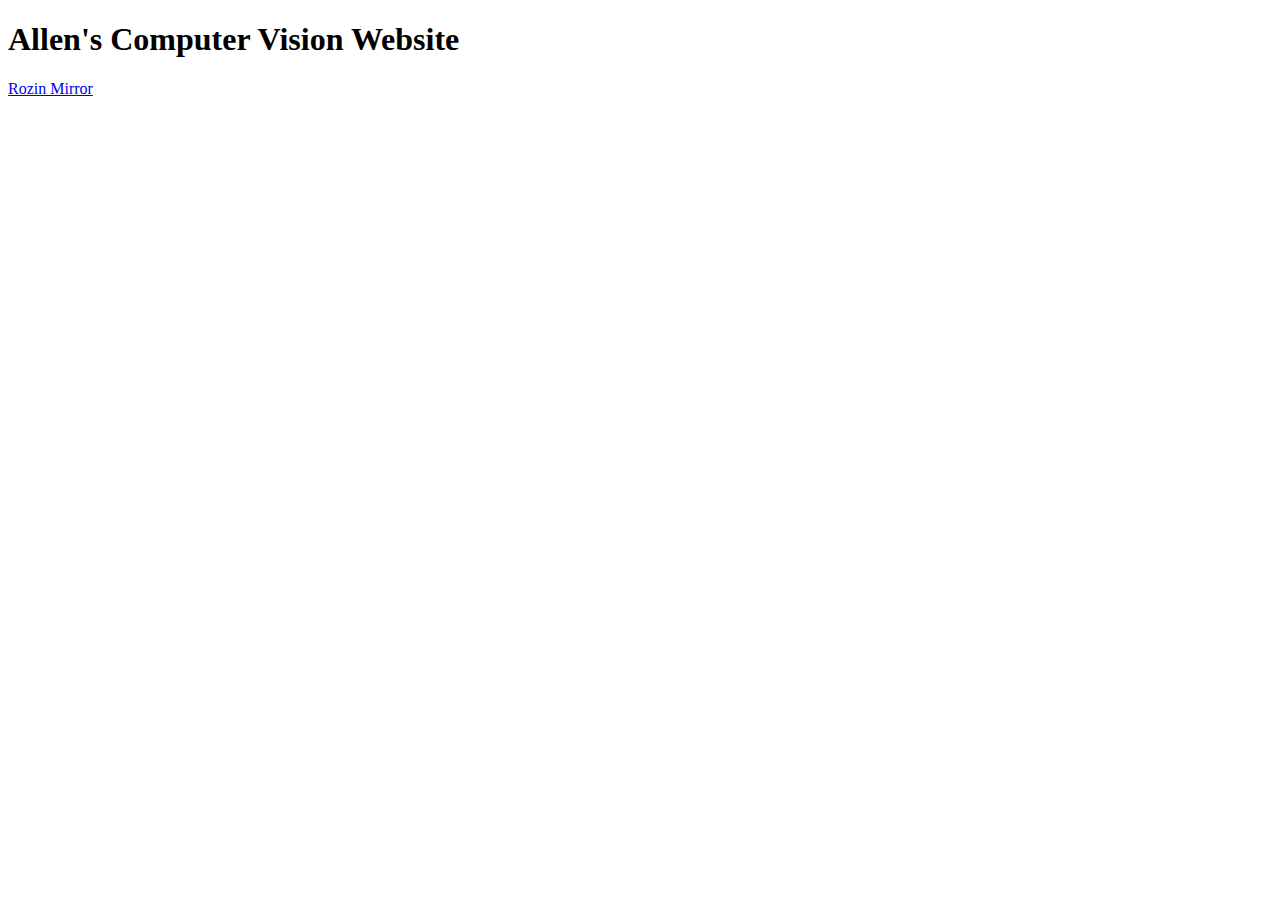
<file: index.html>
<!DOCTYPE html>
<html lang="en">
<head>
    <meta charset="UTF-8">
    <meta http-equiv="X-UA-Compatible" content="IE=edge">
    <meta name="viewport" content="width=device-width, initial-scale=1.0">
    <title>Document</title>
</head>
<body>
 <h1>Allen's Computer Vision Website</h1>

 <a href="Rozin">Rozin Mirror</a>

</body>
</html>
</file>
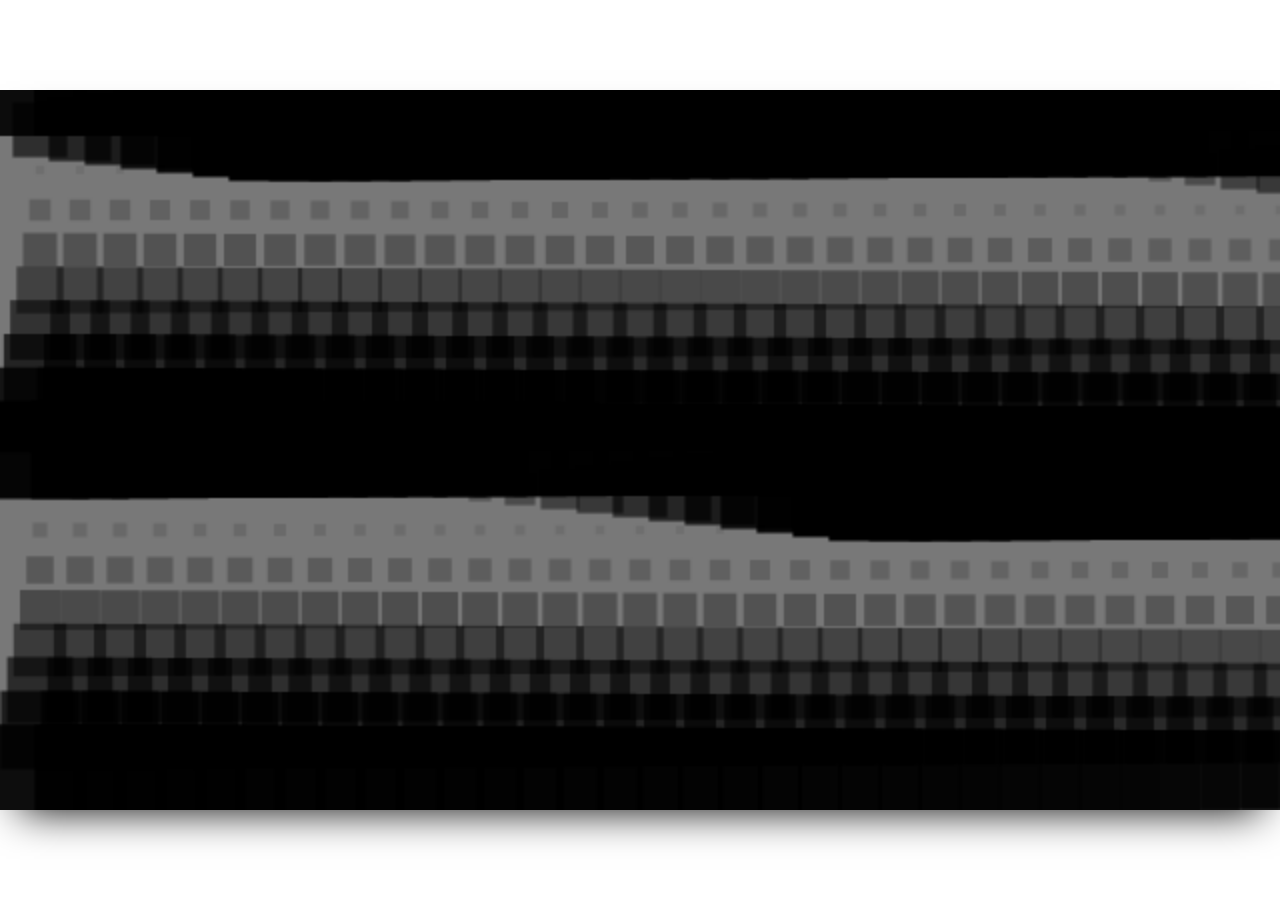
<file: Rozin/index.html>
<!DOCTYPE html><html lang="en"><head>
    <script src="p5.min.js"></script>
    <link rel="stylesheet" type="text/css" href="style.css">
    <meta charset="utf-8">

  </head>
  <body>
    <script src="sketch.js"></script>
  

</body></html>
</file>
<file: Rozin/style.css>
html, body {
  margin: 0;
  padding: 0;
}
canvas {
  display: block;
  /* border: 10px solid rgb(255, 255, 255); */
  box-shadow: 0 10px 20px -10px;
  
  position: absolute;
  left: 50%;
  top: 50%;
  transform: translate(-50%,-50%) scale(2);
}
</file>
